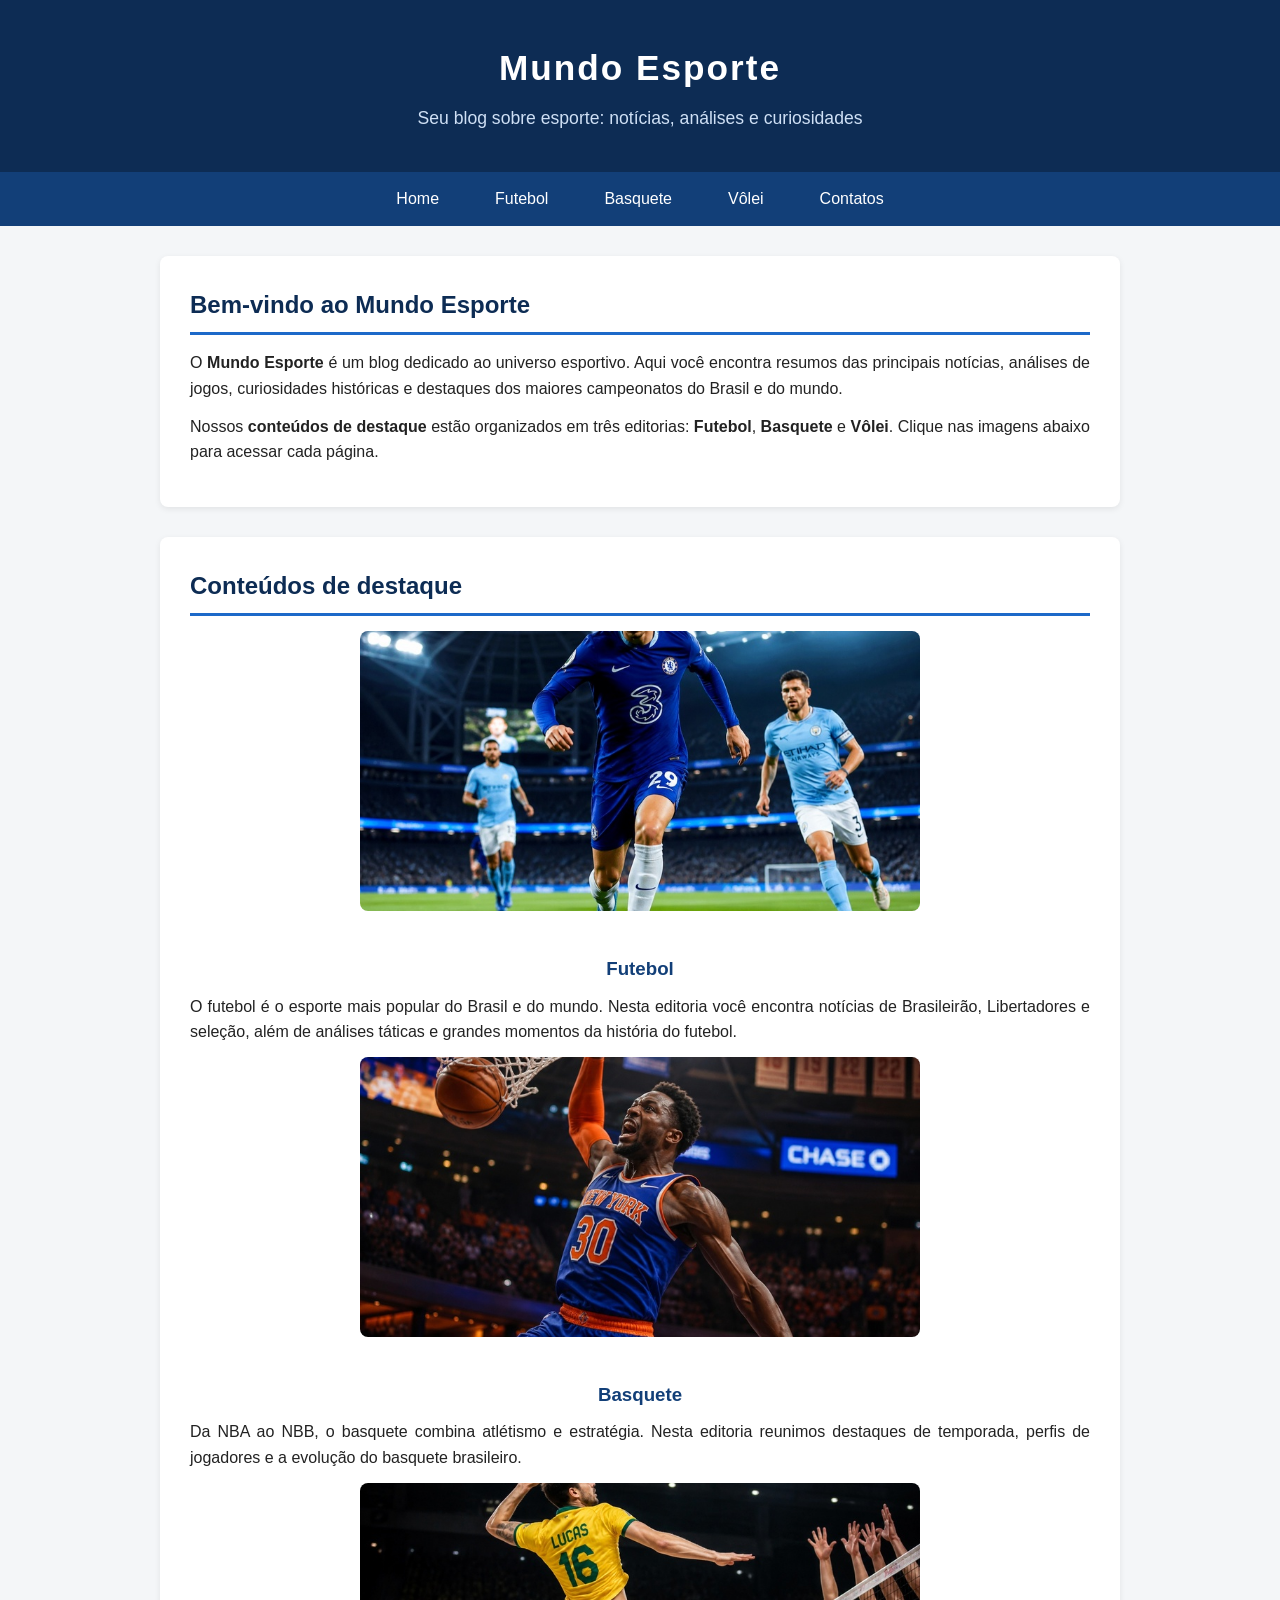
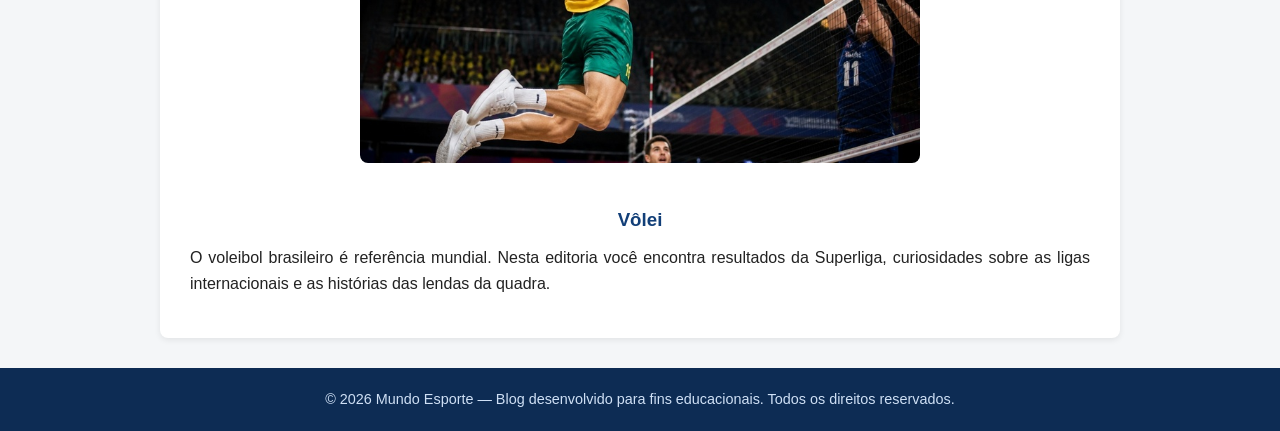
<file: index.html>
<!DOCTYPE html>
<html lang="pt-BR">
<head>
  <meta charset="UTF-8">
  <meta name="viewport" content="width=device-width, initial-scale=1.0">
  <title>Mundo Esporte — Home</title>
  <link rel="stylesheet" href="css/estilo.css">
</head>
<body>
  <header>
    <h1>Mundo Esporte</h1>
    <p>Seu blog sobre esporte: notícias, análises e curiosidades</p>
  </header>

  <nav>
    <ul>
      <li><a href="index.html">Home</a></li>
      <li><a href="futebol.html">Futebol</a></li>
      <li><a href="basquete.html">Basquete</a></li>
      <li><a href="volei.html">Vôlei</a></li>
      <li><a href="contatos.html">Contatos</a></li>
    </ul>
  </nav>

  <main>
    <section class="introducao">
      <h2>Bem-vindo ao Mundo Esporte</h2>
      <p>
        O <strong>Mundo Esporte</strong> é um blog dedicado ao universo esportivo.
        Aqui você encontra resumos das principais notícias, análises de jogos,
        curiosidades históricas e destaques dos maiores campeonatos do Brasil e do mundo.
      </p>
      <p>
        Nossos <strong>conteúdos de destaque</strong> estão organizados em três editorias:
        <strong>Futebol</strong>, <strong>Basquete</strong> e <strong>Vôlei</strong>.
        Clique nas imagens abaixo para acessar cada página.
      </p>
    </section>

    <section class="destaques">
      <h2>Conteúdos de destaque</h2>

      <article class="destaque">
        <a href="futebol.html">
          <img src="img/futebol.jpg" alt="Jogador de futebol driblando em um estádio iluminado">
        </a>
        <h3>Futebol</h3>
        <p>
          O futebol é o esporte mais popular do Brasil e do mundo. Nesta editoria
          você encontra notícias de Brasileirão, Libertadores e seleção, além de
          análises táticas e grandes momentos da história do futebol.
        </p>
      </article>

      <article class="destaque">
        <a href="basquete.html">
          <img src="img/basquete.jpg" alt="Jogador de basquete fazendo uma enterrada">
        </a>
        <h3>Basquete</h3>
        <p>
          Da NBA ao NBB, o basquete combina atlétismo e estratégia. Nesta editoria
          reunimos destaques de temporada, perfis de jogadores e a evolução do
          basquete brasileiro.
        </p>
      </article>

      <article class="destaque">
        <a href="volei.html">
          <img src="img/volei.jpg" alt="Jogador de vôlei saltando para o ataque na rede">
        </a>
        <h3>Vôlei</h3>
        <p>
          O voleibol brasileiro é referência mundial. Nesta editoria você encontra
          resultados da Superliga, curiosidades sobre as ligas internacionais e as
          histórias das lendas da quadra.
        </p>
      </article>
    </section>
  </main>

  <footer>
    <p>&copy; 2026 Mundo Esporte — Blog desenvolvido para fins educacionais. Todos os direitos reservados.</p>
  </footer>
</body>
</html>
</file>
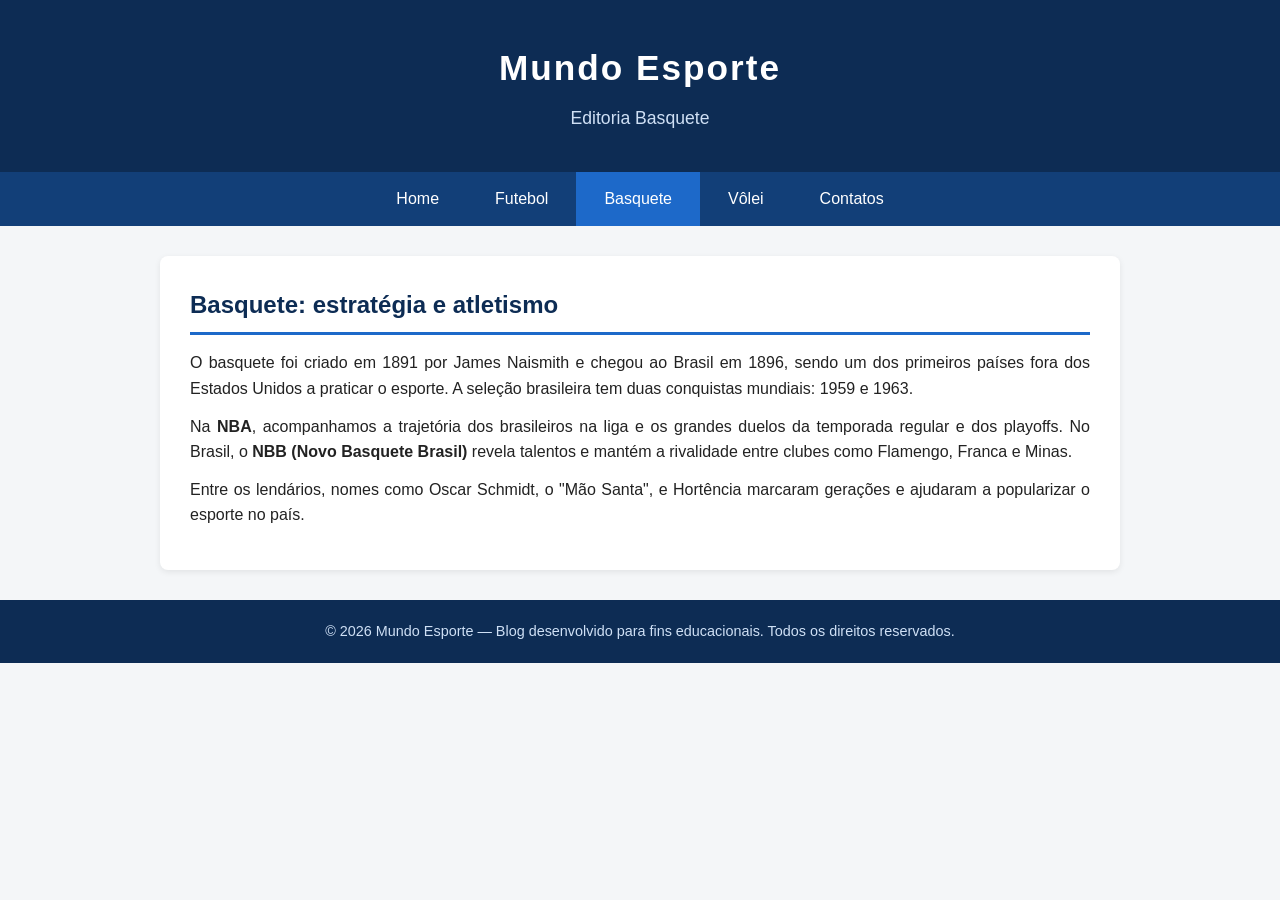
<file: basquete.html>
<!DOCTYPE html>
<html lang="pt-BR">
<head>
  <meta charset="UTF-8">
  <meta name="viewport" content="width=device-width, initial-scale=1.0">
  <title>Mundo Esporte — Basquete</title>
  <link rel="stylesheet" href="css/estilo.css">
</head>
<body>
  <header>
    <h1>Mundo Esporte</h1>
    <p>Editoria Basquete</p>
  </header>

  <nav>
    <ul>
      <li><a href="index.html">Home</a></li>
      <li><a href="futebol.html">Futebol</a></li>
      <li><a href="basquete.html" class="ativo">Basquete</a></li>
      <li><a href="volei.html">Vôlei</a></li>
      <li><a href="contatos.html">Contatos</a></li>
    </ul>
  </nav>

  <main>
    <section>
      <h2>Basquete: estratégia e atletismo</h2>
      <p>
        O basquete foi criado em 1891 por James Naismith e chegou ao Brasil em 1896,
        sendo um dos primeiros países fora dos Estados Unidos a praticar o esporte.
        A seleção brasileira tem duas conquistas mundiais: 1959 e 1963.
      </p>
      <p>
        Na <strong>NBA</strong>, acompanhamos a trajetória dos brasileiros na liga e os
        grandes duelos da temporada regular e dos playoffs. No Brasil, o
        <strong>NBB (Novo Basquete Brasil)</strong> revela talentos e mantém a
        rivalidade entre clubes como Flamengo, Franca e Minas.
      </p>
      <p>
        Entre os lendários, nomes como Oscar Schmidt, o "Mão Santa", e Hortência
        marcaram gerações e ajudaram a popularizar o esporte no país.
      </p>
    </section>
  </main>

  <footer>
    <p>&copy; 2026 Mundo Esporte — Blog desenvolvido para fins educacionais. Todos os direitos reservados.</p>
  </footer>
</body>
</html>
</file>
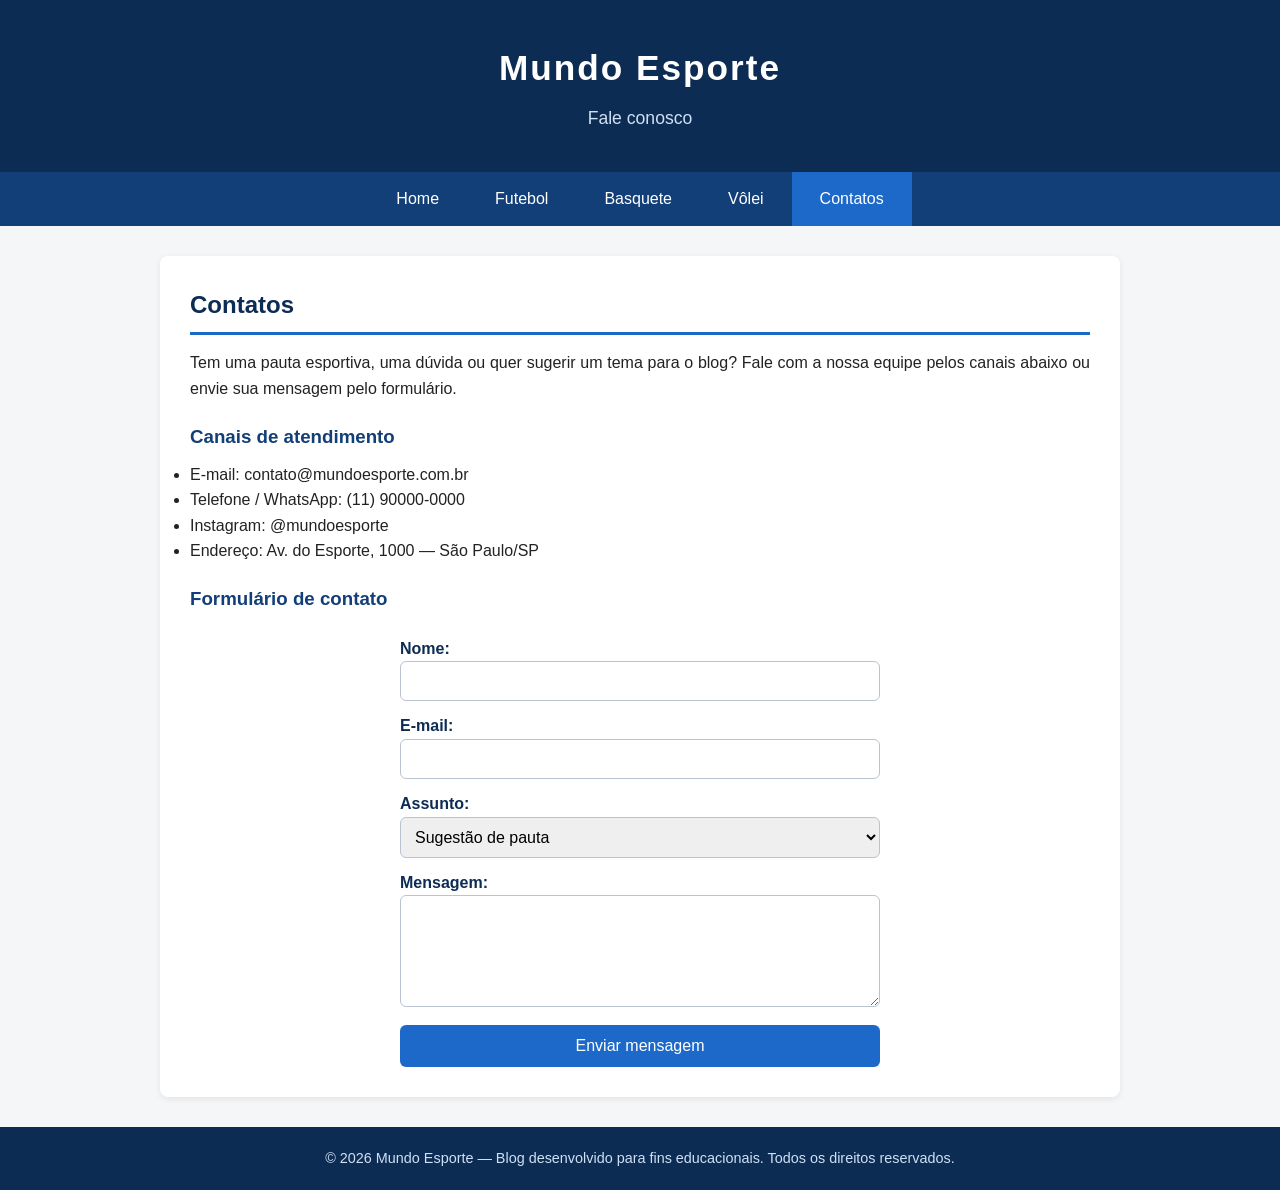
<file: contatos.html>
<!DOCTYPE html>
<html lang="pt-BR">
<head>
  <meta charset="UTF-8">
  <meta name="viewport" content="width=device-width, initial-scale=1.0">
  <title>Mundo Esporte — Contatos</title>
  <link rel="stylesheet" href="css/estilo.css">
</head>
<body>
  <header>
    <h1>Mundo Esporte</h1>
    <p>Fale conosco</p>
  </header>

  <nav>
    <ul>
      <li><a href="index.html">Home</a></li>
      <li><a href="futebol.html">Futebol</a></li>
      <li><a href="basquete.html">Basquete</a></li>
      <li><a href="volei.html">Vôlei</a></li>
      <li><a href="contatos.html" class="ativo">Contatos</a></li>
    </ul>
  </nav>

  <main>
    <section>
      <h2>Contatos</h2>
      <p>
        Tem uma pauta esportiva, uma dúvida ou quer sugerir um tema para o blog?
        Fale com a nossa equipe pelos canais abaixo ou envie sua mensagem pelo
        formulário.
      </p>

      <h3>Canais de atendimento</h3>
      <ul>
        <li>E-mail: contato@mundoesporte.com.br</li>
        <li>Telefone / WhatsApp: (11) 90000-0000</li>
        <li>Instagram: @mundoesporte</li>
        <li>Endereço: Av. do Esporte, 1000 — São Paulo/SP</li>
      </ul>

      <h3>Formulário de contato</h3>
      <form class="form-contato" action="#" method="post">
        <label for="nome">Nome:</label>
        <input type="text" id="nome" name="nome" required>

        <label for="email">E-mail:</label>
        <input type="email" id="email" name="email" required>

        <label for="assunto">Assunto:</label>
        <select id="assunto" name="assunto">
          <option value="sugestao">Sugestão de pauta</option>
          <option value="duvida">Dúvida</option>
          <option value="publicidade">Publicidade</option>
        </select>

        <label for="mensagem">Mensagem:</label>
        <textarea id="mensagem" name="mensagem" rows="5" required></textarea>

        <button type="submit">Enviar mensagem</button>
      </form>
    </section>
  </main>

  <footer>
    <p>&copy; 2026 Mundo Esporte — Blog desenvolvido para fins educacionais. Todos os direitos reservados.</p>
  </footer>
</body>
</html>
</file>
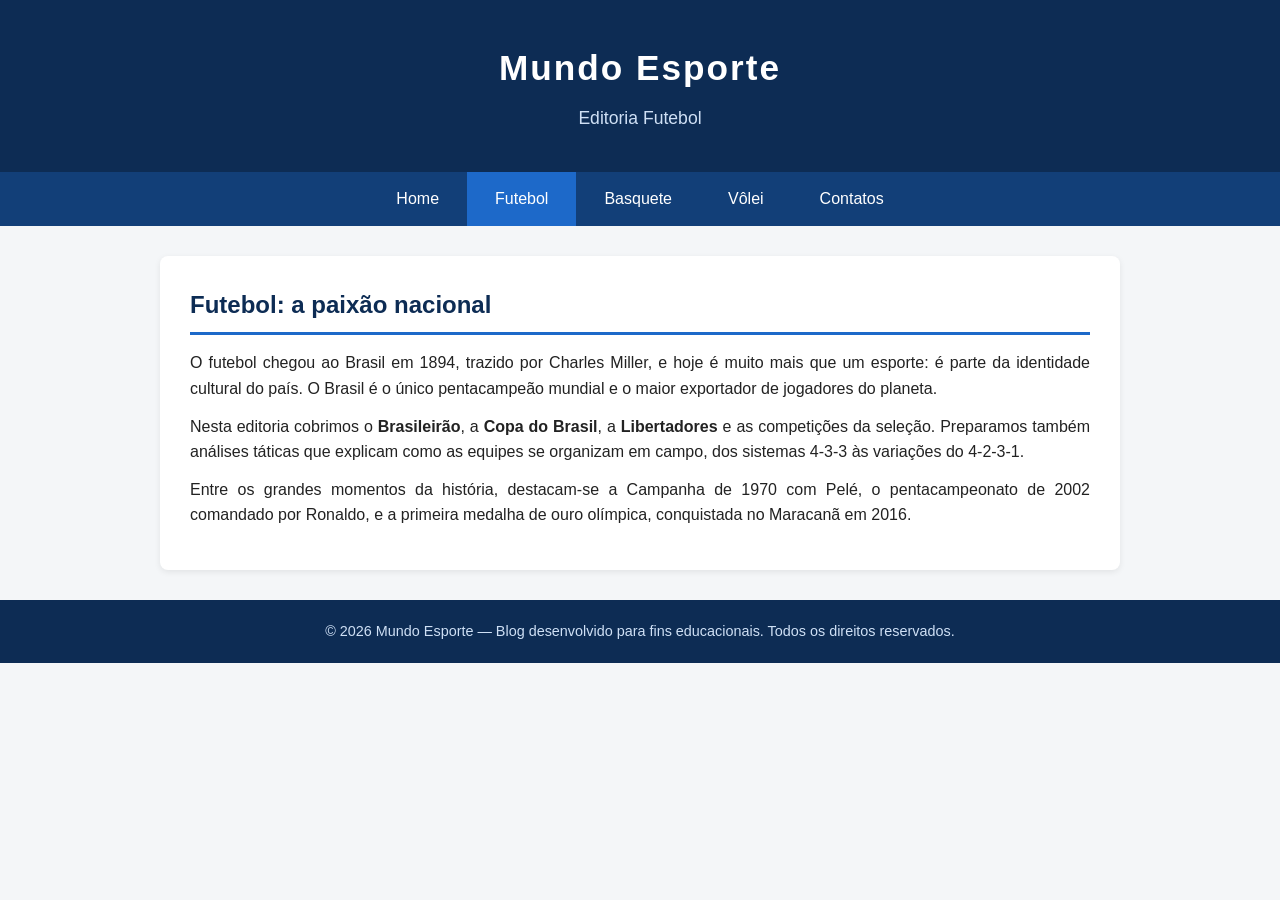
<file: futebol.html>
<!DOCTYPE html>
<html lang="pt-BR">
<head>
  <meta charset="UTF-8">
  <meta name="viewport" content="width=device-width, initial-scale=1.0">
  <title>Mundo Esporte — Futebol</title>
  <link rel="stylesheet" href="css/estilo.css">
</head>
<body>
  <header>
    <h1>Mundo Esporte</h1>
    <p>Editoria Futebol</p>
  </header>

  <nav>
    <ul>
      <li><a href="index.html">Home</a></li>
      <li><a href="futebol.html" class="ativo">Futebol</a></li>
      <li><a href="basquete.html">Basquete</a></li>
      <li><a href="volei.html">Vôlei</a></li>
      <li><a href="contatos.html">Contatos</a></li>
    </ul>
  </nav>

  <main>
    <section>
      <h2>Futebol: a paixão nacional</h2>
      <p>
        O futebol chegou ao Brasil em 1894, trazido por Charles Miller, e hoje é
        muito mais que um esporte: é parte da identidade cultural do país. O Brasil
        é o único pentacampeão mundial e o maior exportador de jogadores do planeta.
      </p>
      <p>
        Nesta editoria cobrimos o <strong>Brasileirão</strong>, a <strong>Copa do
        Brasil</strong>, a <strong>Libertadores</strong> e as competições da seleção.
        Preparamos também análises táticas que explicam como as equipes se organizam
        em campo, dos sistemas 4-3-3 às variações do 4-2-3-1.
      </p>
      <p>
        Entre os grandes momentos da história, destacam-se a Campanha de 1970 com
        Pelé, o pentacampeonato de 2002 comandado por Ronaldo, e a primeira medalha
        de ouro olímpica, conquistada no Maracanã em 2016.
      </p>
    </section>
  </main>

  <footer>
    <p>&copy; 2026 Mundo Esporte — Blog desenvolvido para fins educacionais. Todos os direitos reservados.</p>
  </footer>
</body>
</html>
</file>
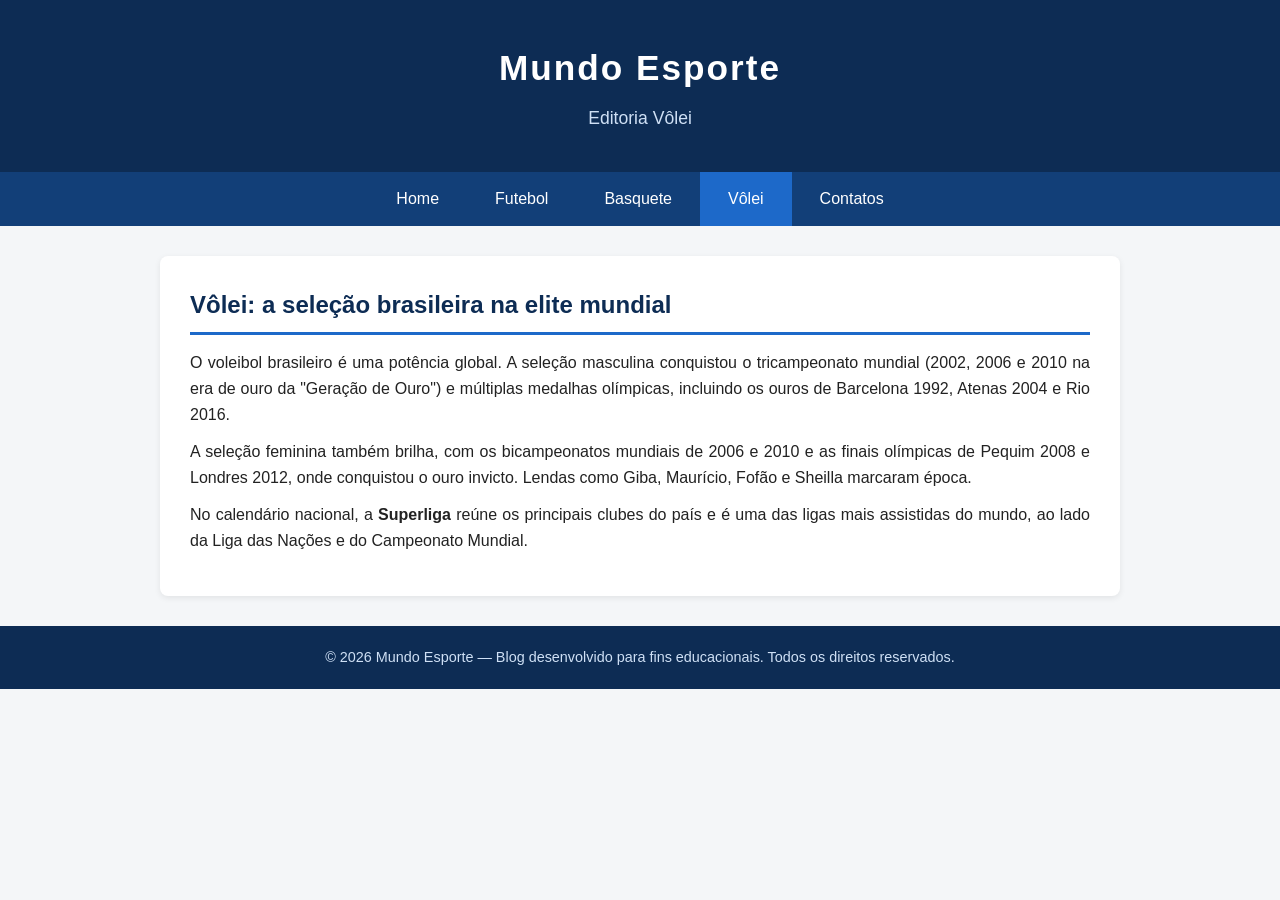
<file: volei.html>
<!DOCTYPE html>
<html lang="pt-BR">
<head>
  <meta charset="UTF-8">
  <meta name="viewport" content="width=device-width, initial-scale=1.0">
  <title>Mundo Esporte — Vôlei</title>
  <link rel="stylesheet" href="css/estilo.css">
</head>
<body>
  <header>
    <h1>Mundo Esporte</h1>
    <p>Editoria Vôlei</p>
  </header>

  <nav>
    <ul>
      <li><a href="index.html">Home</a></li>
      <li><a href="futebol.html">Futebol</a></li>
      <li><a href="basquete.html">Basquete</a></li>
      <li><a href="volei.html" class="ativo">Vôlei</a></li>
      <li><a href="contatos.html">Contatos</a></li>
    </ul>
  </nav>

  <main>
    <section>
      <h2>Vôlei: a seleção brasileira na elite mundial</h2>
      <p>
        O voleibol brasileiro é uma potência global. A seleção masculina conquistou
        o tricampeonato mundial (2002, 2006 e 2010 na era de ouro da "Geração de
        Ouro") e múltiplas medalhas olímpicas, incluindo os ouros de Barcelona 1992,
        Atenas 2004 e Rio 2016.
      </p>
      <p>
        A seleção feminina também brilha, com os bicampeonatos mundiais de 2006 e
        2010 e as finais olímpicas de Pequim 2008 e Londres 2012, onde conquistou o
        ouro invicto. Lendas como Giba, Maurício, Fofão e Sheilla marcaram época.
      </p>
      <p>
        No calendário nacional, a <strong>Superliga</strong> reúne os principais
        clubes do país e é uma das ligas mais assistidas do mundo, ao lado da
        Liga das Nações e do Campeonato Mundial.
      </p>
    </section>
  </main>

  <footer>
    <p>&copy; 2026 Mundo Esporte — Blog desenvolvido para fins educacionais. Todos os direitos reservados.</p>
  </footer>
</body>
</html>
</file>
<file: css/estilo.css>
/* ===== Mundo Esporte — folha de estilos ===== */
* {
  margin: 0;
  padding: 0;
  box-sizing: border-box;
}

body {
  font-family: Arial, Helvetica, sans-serif;
  line-height: 1.6;
  color: #222;
  background-color: #f4f6f8;
}

/* --- Cabeçalho --- */
header {
  background-color: #0d2c54;
  color: #ffffff;
  text-align: center;
  padding: 40px 20px;
}

header h1 {
  font-size: 2.2em;
  letter-spacing: 2px;
}

header p {
  margin-top: 8px;
  font-size: 1.1em;
  color: #cfe0f5;
}

/* --- Navegação --- */
nav {
  background-color: #123f78;
}

nav ul {
  list-style: none;
  display: flex;
  justify-content: center;
  flex-wrap: wrap;
}

nav li a {
  display: block;
  color: #ffffff;
  text-decoration: none;
  padding: 14px 28px;
  transition: background-color 0.3s;
}

nav li a:hover,
nav li a.ativo {
  background-color: #1d69c9;
}

/* --- Conteúdo principal --- */
main {
  max-width: 1000px;
  margin: 30px auto;
  padding: 0 20px;
}

main section {
  background-color: #ffffff;
  border-radius: 8px;
  padding: 30px;
  margin-bottom: 30px;
  box-shadow: 0 2px 6px rgba(0, 0, 0, 0.08);
}

main h2 {
  color: #0d2c54;
  margin-bottom: 15px;
  border-bottom: 3px solid #1d69c9;
  padding-bottom: 8px;
}

main h3 {
  color: #123f78;
  margin: 20px 0 10px;
}

main p {
  margin-bottom: 12px;
  text-align: justify;
}

/* --- Destaques da Home --- */
.destaques article {
  text-align: center;
}

.destaques article img {
  max-width: 100%;
  width: 560px;
  height: 280px;
  object-fit: cover;
  border-radius: 8px;
  margin-bottom: 15px;
  transition: transform 0.3s, box-shadow 0.3s;
}

.destaques article img:hover {
  transform: scale(1.02);
  box-shadow: 0 4px 14px rgba(0, 0, 0, 0.25);
}

/* --- Formulário de contato --- */
.form-contato {
  display: flex;
  flex-direction: column;
  max-width: 480px;
  margin: 0 auto;
}

.form-contato label {
  margin-top: 12px;
  font-weight: bold;
  color: #0d2c54;
}

.form-contato input,
.form-contato select,
.form-contato textarea {
  padding: 10px;
  border: 1px solid #b9c4d0;
  border-radius: 6px;
  font-family: inherit;
  font-size: 1em;
}

.form-contato button {
  margin-top: 18px;
  padding: 12px;
  background-color: #1d69c9;
  color: #ffffff;
  border: none;
  border-radius: 6px;
  font-size: 1em;
  cursor: pointer;
  transition: background-color 0.3s;
}

.form-contato button:hover {
  background-color: #0d2c54;
}

/* --- Rodapé --- */
footer {
  background-color: #0d2c54;
  color: #cfe0f5;
  text-align: center;
  padding: 20px;
  margin-top: 30px;
  font-size: 0.9em;
}
</file>
